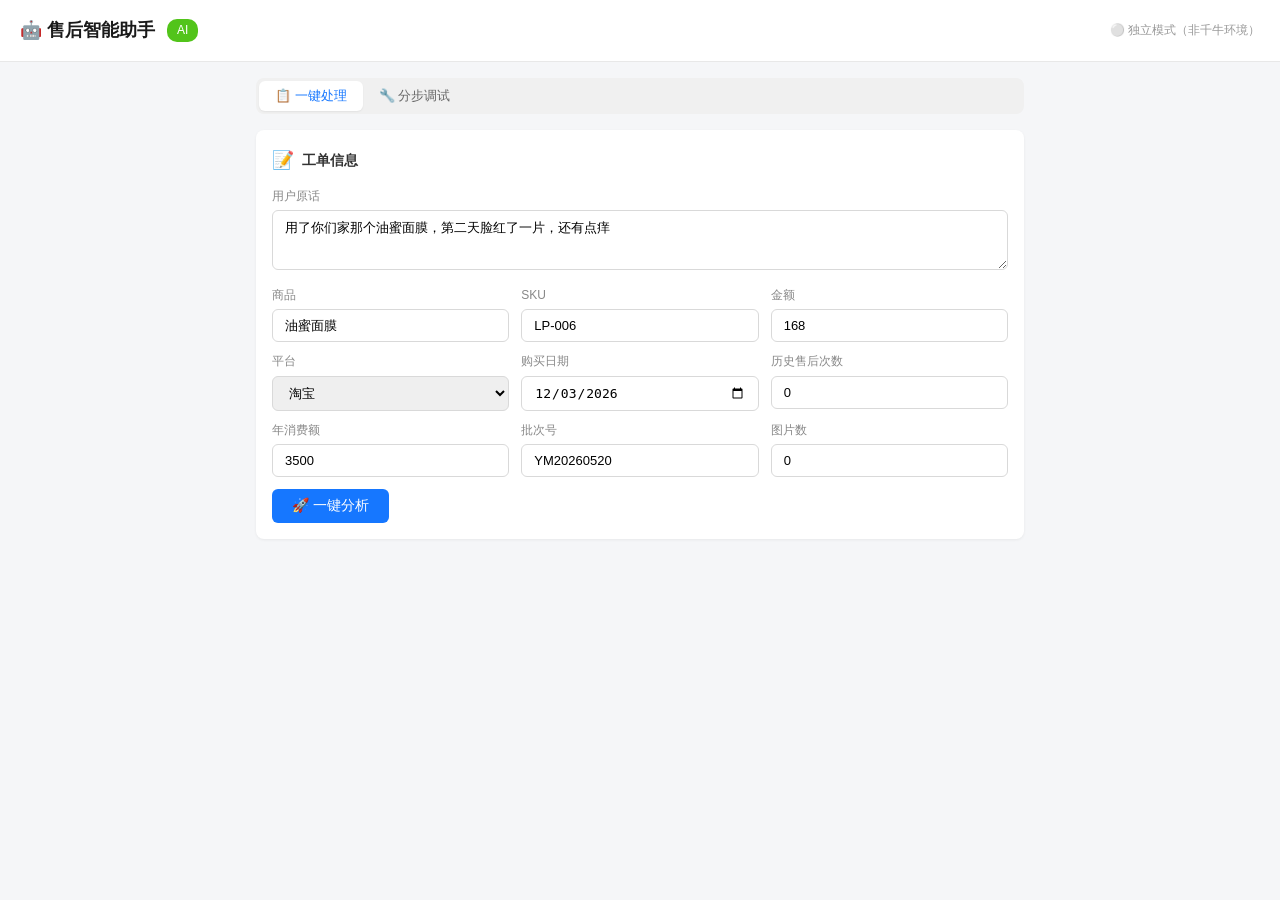
<file: qianniu-plugin/index.html>
<!DOCTYPE html>
<html lang="zh-CN">
<head>
<meta charset="UTF-8">
<meta name="viewport" content="width=device-width, initial-scale=1.0">
<title>售后智能助手</title>
<style>
*{margin:0;padding:0;box-sizing:border-box}
body{font:14px/1.6 -apple-system,BlinkMacSystemFont,sans-serif;background:#f5f6f8;color:#333}
.header{background:#fff;padding:16px 20px;border-bottom:1px solid #e8e8e8;display:flex;align-items:center;gap:12px}
.header h1{font-size:18px;font-weight:600;color:#1a1a1a}
.header .badge{background:#52c41a;color:#fff;padding:2px 10px;border-radius:10px;font-size:12px}
.container{max-width:800px;margin:0 auto;padding:16px}
.card{background:#fff;border-radius:8px;padding:16px;margin-bottom:12px;box-shadow:0 1px 3px rgba(0,0,0,0.06)}
.card-title{font-size:14px;font-weight:600;margin-bottom:12px;display:flex;align-items:center;gap:8px}
.card-title .icon{font-size:18px}
.form-row{display:flex;gap:12px;margin-bottom:10px}
.form-row:last-child{margin-bottom:0}
.form-group{flex:1}
.form-group label{display:block;font-size:12px;color:#888;margin-bottom:4px}
.form-group input,.form-group textarea,.form-group select{width:100%;padding:8px 12px;border:1px solid #d9d9d9;border-radius:6px;font-size:13px;outline:none;transition:border-color .2s}
.form-group input:focus,.form-group textarea:focus{border-color:#1677ff;box-shadow:0 0 0 2px rgba(22,119,255,0.1)}
.form-group textarea{resize:vertical;min-height:60px}
.btn{display:inline-flex;align-items:center;gap:6px;padding:8px 20px;border:none;border-radius:6px;font-size:14px;cursor:pointer;font-weight:500;transition:all .2s}
.btn-primary{background:#1677ff;color:#fff}
.btn-primary:hover{background:#4096ff}
.btn-primary:disabled{background:#b0b8c4;cursor:not-allowed}
.btn-sm{padding:4px 12px;font-size:12px}
.btn-outline{background:#fff;color:#1677ff;border:1px solid #1677ff}
.btn-outline:hover{background:#f0f5ff}
.result-step{margin-bottom:16px;padding-bottom:16px;border-bottom:1px solid #f0f0f0}
.result-step:last-child{border-bottom:none;margin-bottom:0;padding-bottom:0}
.step-label{font-size:12px;color:#888;margin-bottom:6px;display:flex;align-items:center;gap:8px}
.step-label .tag{padding:2px 8px;border-radius:4px;font-size:11px;font-weight:500}
.tag-p0{background:#fff1f0;color:#cf1322}
.tag-p1{background:#fff7e6;color:#d46b08}
.tag-p2{background:#f6ffed;color:#389e0d}
.tag-block{background:#fff1f0;color:#cf1322}
.step-content{font-size:13px;line-height:1.8}
.reply-box{background:#f0f5ff;border:1px solid #adc6ff;border-radius:8px;padding:16px;font-size:14px;line-height:1.8}
.reply-box .reply-text{margin-bottom:12px}
.reply-box .copy-btn{display:inline-flex}
.tabs{display:flex;gap:0;margin-bottom:16px;background:#f0f0f0;border-radius:8px;padding:3px}
.tab{padding:6px 16px;border:none;background:none;cursor:pointer;font-size:13px;border-radius:6px;color:#666}
.tab.active{background:#fff;color:#1677ff;font-weight:500;box-shadow:0 1px 2px rgba(0,0,0,0.06)}
.hidden{display:none}
.loading{display:inline-block;width:14px;height:14px;border:2px solid #1677ff;border-top-color:transparent;border-radius:50%;animation:spin .6s linear infinite;margin-right:6px}
@keyframes spin{to{transform:rotate(360deg)}}
.error{color:#cf1322;background:#fff2f0;padding:10px 14px;border-radius:6px;font-size:13px}
.success{color:#389e0d;background:#f6ffed;padding:10px 14px;border-radius:6px;font-size:13px}
.api-url{font-size:11px;color:#999;margin-top:4px}
</style>
</head>
<body>

<div class="header">
  <h1>🤖 售后智能助手</h1>
  <span class="badge">AI</span>
  <span id="qn-status" style="font-size:12px;color:#999;margin-left:auto">⚪ 检测中...</span>
</div>

<div class="container">

  <!-- Tabs -->
  <div class="tabs">
    <button class="tab active" onclick="switchTab('workflow')">📋 一键处理</button>
    <button class="tab" onclick="switchTab('manual')">🔧 分步调试</button>
  </div>

  <!-- ====== 一键处理面板 ====== -->
  <div id="tab-workflow">

    <!-- 输入区 -->
    <div class="card">
      <div class="card-title"><span class="icon">📝</span> 工单信息</div>
      <div class="form-row">
        <div class="form-group" style="flex:2">
          <label>用户原话</label>
          <textarea id="wf-reason" placeholder="粘贴用户售后消息...">用了你们家那个油蜜面膜，第二天脸红了一片，还有点痒</textarea>
        </div>
      </div>
      <div class="form-row">
        <div class="form-group"><label>商品</label><input id="wf-product" value="油蜜面膜"></div>
        <div class="form-group"><label>SKU</label><input id="wf-sku" value="LP-006"></div>
        <div class="form-group"><label>金额</label><input id="wf-amount" value="168" type="number"></div>
      </div>
      <div class="form-row">
        <div class="form-group"><label>平台</label>
          <select id="wf-platform"><option>淘宝</option><option>抖音</option><option>小红书</option><option>京东</option></select>
        </div>
        <div class="form-group"><label>购买日期</label><input id="wf-date" value="2026-05-30" type="date"></div>
        <div class="form-group"><label>历史售后次数</label><input id="wf-history" value="0" type="number"></div>
      </div>
      <div class="form-row">
        <div class="form-group"><label>年消费额</label><input id="wf-yearly" value="3500" type="number"></div>
        <div class="form-group"><label>批次号</label><input id="wf-batch" value="YM20260520"></div>
        <div class="form-group"><label>图片数</label><input id="wf-images" value="0" type="number" min="0"></div>
      </div>
      <div style="margin-top:12px">
        <button class="btn btn-primary" onclick="runWorkflow()" id="wf-btn">
          🚀 一键分析
        </button>
        <span id="wf-status" style="margin-left:12px;font-size:13px;color:#888"></span>
      </div>
    </div>

    <!-- 结果区 -->
    <div id="wf-results" class="hidden">
      <div class="card">
        <div class="card-title"><span class="icon">📊</span> 处理结果</div>
        <div id="wf-content"></div>
      </div>
    </div>
  </div>

  <!-- ====== 分步调试面板 ====== -->
  <div id="tab-manual" class="hidden">
    <div class="card">
      <div class="card-title"><span class="icon">🔧</span> 手动调用接口</div>
      <div class="form-row">
        <div class="form-group"><label>接口</label>
          <select id="ma-endpoint" onchange="updateManualUrl()">
            <option value="triage">POST /api/v1/triage 分流</option>
            <option value="allergy/assess">POST /api/v1/allergy/assess 过敏评估</option>
            <option value="refund/decide">POST /api/v1/refund/decide 赔付决策</option>
            <option value="reply/generate">POST /api/v1/reply/generate 生成回复</option>
          </select>
        </div>
      </div>
      <div class="form-row">
        <div class="form-group"><label>请求体 JSON</label>
          <textarea id="ma-body" style="min-height:180px;font-family:monospace;font-size:12px"></textarea>
        </div>
      </div>
      <div class="api-url" id="ma-url"></div>
      <div style="margin-top:10px">
        <button class="btn btn-primary" onclick="runManual()">发送请求</button>
      </div>
      <div id="ma-result" style="margin-top:12px"></div>
    </div>
  </div>

</div>

<script>
const API_BASE = 'http://localhost:8000/api/v1';

// ====== Tab切换 ======
function switchTab(tab) {
  document.querySelectorAll('.tab').forEach(t => t.classList.remove('active'));
  document.querySelector(`.tab[onclick*="${tab}"]`).classList.add('active');
  document.getElementById('tab-workflow').classList.toggle('hidden', tab !== 'workflow');
  document.getElementById('tab-manual').classList.toggle('hidden', tab !== 'manual');
  if (tab === 'manual') updateManualUrl();
}

// ====== 一键处理 ======
async function runWorkflow() {
  const btn = document.getElementById('wf-btn');
  const status = document.getElementById('wf-status');
  btn.disabled = true;
  status.innerHTML = '<span class="loading"></span>分析中...';
  document.getElementById('wf-results').classList.remove('hidden');
  document.getElementById('wf-content').innerHTML = '';

  const images = Array.from({length: parseInt(document.getElementById('wf-images').value) || 0},
    (_,i) => `image_${i+1}.jpg`);

  const ticket = {
    ticket_id: 'QN' + Date.now(),
    buyer_id: 'buyer_auto',
    order_id: 'order_auto',
    product_sku: document.getElementById('wf-sku').value,
    product_name: document.getElementById('wf-product').value,
    reason: document.getElementById('wf-reason').value,
    images: images,
    demand: '退货退款',
    order_amount: parseFloat(document.getElementById('wf-amount').value),
    purchase_date: document.getElementById('wf-date').value,
    platform: document.getElementById('wf-platform').value,
    historical_return_count: parseInt(document.getElementById('wf-history').value) || 0,
    yearly_spend: parseFloat(document.getElementById('wf-yearly').value) || 0
  };

  let html = '';
  let lastCategory = '', lastSeverity = '', lastSubCategory = '';

  try {
    // Step 1: 分流
    let r = await fetch(`${API_BASE}/triage`, {
      method:'POST', headers:{'Content-Type':'application/json'}, body:JSON.stringify(ticket)
    });
    let d = await r.json();
    lastCategory = d.category; lastSubCategory = d.sub_category;
    let blockTag = d.requires_images ? '<span class="tag tag-block">🔒 需要上传凭证</span>' : '';
    let priTag = d.priority === 'P0' ? 'tag-p0' : d.priority === 'P1' ? 'tag-p1' : 'tag-p2';
    html += `<div class="result-step">
      <div class="step-label">🔍 分流 <span class="tag ${priTag}">${d.priority}</span> ${blockTag}</div>
      <div class="step-content">
        <b>${d.category}</b> / ${d.sub_category} · 置信度 ${(d.confidence*100).toFixed(0)}% · SLA ${d.suggested_sla_minutes}分钟<br>
        ${d.reasoning}
      </div></div>`;
    status.innerHTML = '已完成：分流 ✓';

    // 如果无图需索要凭证
    if (d.requires_images) {
      let rr = await fetch(`${API_BASE}/reply/generate`, {
        method:'POST', headers:{'Content-Type':'application/json'},
        body:JSON.stringify({
          ticket_id:ticket.ticket_id, category:d.category, sub_category:d.sub_category,
          severity:'轻度', product_sku:ticket.product_sku, product_name:ticket.product_name,
          buyer_message:ticket.reason, requires_images:true
        })
      });
      let rd = await rr.json();
      html += `<div class="result-step">
        <div class="step-label">💬 索要凭证回复</div>
        <div class="reply-box">
          <div class="reply-text">${rd.reply_text}</div>
          <button class="btn btn-sm btn-outline copy-btn" onclick="QN_BRIDGE.sendReply(\`${rd.reply_text.replace(/`/g,'\\`')}\`)">📤 发送到聊天</button>
        </div></div>`;
      status.innerHTML = '⚠️ 需要用户上传凭证后继续';
    } else {
      // Step 2: 过敏评估（仅不良反应）
      if (d.category.includes('不良反应')) {
        r = await fetch(`${API_BASE}/allergy/assess`, {
          method:'POST', headers:{'Content-Type':'application/json'},
          body:JSON.stringify({
            ticket_id:ticket.ticket_id, product_sku:ticket.product_sku,
            reason:ticket.reason, images:ticket.images,
            batch_number:document.getElementById('wf-batch').value
          })
        });
        let a = await r.json();
        lastSeverity = a.severity;
        html += `<div class="result-step">
          <div class="step-label">🩺 过敏评估 · ${a.severity}</div>
          <div class="step-content">
            症状：${a.symptoms_detected.join('、')} | 法务：${a.requires_legal_review?'需要':'不需要'} | 升级：${a.requires_escalation?'是':'否'}<br>
            ${a.batch_alert?.should_alert ? '⚠️ 批次过敏率 '+ (a.batch_alert.allergy_rate_7d*100).toFixed(1) +'%，触发预警' : '✅ 批次正常'}
          </div></div>`;
        status.innerHTML = '已完成：分流 ✓ 过敏 ✓';
      }

      // Step 3: 赔付
      r = await fetch(`${API_BASE}/refund/decide`, {
        method:'POST', headers:{'Content-Type':'application/json'},
        body:JSON.stringify({
          ticket_id:ticket.ticket_id, category:d.category, severity:lastSeverity,
          product_sku:ticket.product_sku, order_amount:ticket.order_amount,
          purchase_date:ticket.purchase_date, buyer_id:ticket.buyer_id,
          historical_return_count:ticket.historical_return_count, yearly_spend:ticket.yearly_spend
        })
      });
      let ref = await r.json();
      html += `<div class="result-step">
        <div class="step-label">💰 赔付决策 · ${ref.requires_approval?'需审批':'自动执行'}</div>
        <div class="step-content">
          ${ref.refund_type} ¥${ref.refund_amount} + ${ref.compensation_type} ¥${ref.compensation_amount}<br>
          券范围：${ref.compensation_scope || '无'} · 有效期：${ref.compensation_valid_days || 0}天<br>
          <span style="color:#888;font-size:12px">${ref.reasoning}</span>
        </div></div>`;
      status.innerHTML = '已完成：分流 ✓ 赔付 ✓';

      // Step 4: 回复
      r = await fetch(`${API_BASE}/reply/generate`, {
        method:'POST', headers:{'Content-Type':'application/json'},
        body:JSON.stringify({
          ticket_id:ticket.ticket_id, category:d.category, sub_category:d.sub_category,
          severity:lastSeverity, product_sku:ticket.product_sku, product_name:ticket.product_name,
          buyer_message:ticket.reason,
          refund_decision:{
            refund_type:ref.refund_type, refund_amount:ref.refund_amount,
            compensation_type:ref.compensation_type, compensation_amount:ref.compensation_amount
          }
        })
      });
      let rep = await r.json();
      html += `<div class="result-step">
        <div class="step-label">💬 智能回复 · 情绪：${rep.sentiment_detected} · 合规：${rep.passed_hard_rules?'✅':'⚠️'}</div>
        <div class="reply-box">
          <div class="reply-text">${rep.reply_text}</div>
          <button class="btn btn-sm btn-outline copy-btn" onclick="QN_BRIDGE.sendReply(\`${rep.reply_text.replace(/`/g,'\\`')}\`)">📤 发送到聊天</button>
        </div></div>`;
      status.innerHTML = '✅ 全部分析完成';
    }
  } catch(e) {
    html += `<div class="error">❌ 请求失败：${e.message}<br>请确认服务已启动：python3 -m uvicorn src.main:app --port 8000</div>`;
    status.innerHTML = '❌ 出错';
  }

  document.getElementById('wf-content').innerHTML = html;
  btn.disabled = false;
}

function copyText(btn, text) {
  const ta = document.createElement('textarea');
  ta.value = text; document.body.appendChild(ta); ta.select();
  document.execCommand('copy'); document.body.removeChild(ta);
  btn.textContent = '✅ 已复制';
  setTimeout(() => btn.textContent = '📋 复制', 1500);
}

// ====== 手动调试 ======
function updateManualUrl() {
  const ep = document.getElementById('ma-endpoint').value;
  document.getElementById('ma-url').textContent = `${API_BASE}/${ep}`;
  // 预填示例
  const examples = {
    'triage': '{"ticket_id":"T01","buyer_id":"U1","order_id":"O1","product_sku":"LP-006","product_name":"油蜜面膜","reason":"用了脸红","images":[],"demand":"退货退款","order_amount":168,"purchase_date":"2026-05-30","platform":"抖音","historical_return_count":0,"yearly_spend":3500}',
    'allergy/assess': '{"ticket_id":"T01","product_sku":"LP-006","reason":"用了脸红","images":[],"batch_number":"YM01"}',
    'refund/decide': '{"ticket_id":"T01","category":"不良反应","severity":"轻度","product_sku":"LP-006","order_amount":168,"purchase_date":"2026-05-30","buyer_id":"U1","historical_return_count":0,"yearly_spend":3500}',
    'reply/generate': '{"ticket_id":"T01","category":"不良反应","sub_category":"泛红刺痛","severity":"轻度","product_sku":"LP-006","product_name":"油蜜面膜","buyer_message":"用了脸红","refund_decision":{"refund_type":"全额退款","refund_amount":168,"compensation_type":"优惠券","compensation_amount":30}}'
  };
  if (!document.getElementById('ma-body').value.trim()) {
    document.getElementById('ma-body').value = examples[ep] || '';
  }
}

async function runManual() {
  const ep = document.getElementById('ma-endpoint').value;
  const body = document.getElementById('ma-body').value;
  const resultDiv = document.getElementById('ma-result');
  resultDiv.innerHTML = '<span class="loading"></span>请求中...';
  try {
    const r = await fetch(`${API_BASE}/${ep}`, {
      method:'POST', headers:{'Content-Type':'application/json'}, body
    });
    const d = await r.json();
    resultDiv.innerHTML = `<div class="success">✅ HTTP ${r.status}</div>
      <pre style="background:#f8f9fa;padding:12px;border-radius:6px;overflow-x:auto;font-size:12px;margin-top:8px">${JSON.stringify(d, null, 2)}</pre>`;
  } catch(e) {
    resultDiv.innerHTML = `<div class="error">❌ ${e.message}</div>`;
  }
}

// 初始化
document.getElementById('wf-date').value = new Date(Date.now() - 2*86400000).toISOString().split('T')[0];

// ====== 千牛 Bridge 集成 ======
const QN_BRIDGE = {
  available: false,
  env: 'browser', // 'browser' | 'qianniu'

  init() {
    // 检测是否在千牛环境
    if (typeof window.QN !== 'undefined') {
      this.available = true;
      this.env = 'qianniu';
      this._updateStatus('🟢 千牛已连接', '#52c41a');
      this._autoFillFromContext();
    } else {
      this._updateStatus('⚪ 独立模式（非千牛环境）', '#999');
    }
  },

  _updateStatus(text, color) {
    const el = document.getElementById('qn-status');
    if (el) { el.textContent = text; el.style.color = color; }
  },

  async _autoFillFromContext() {
    try {
      // 1. 获取当前聊天消息
      if (window.QN.chat && window.QN.chat.getCurrentMessage) {
        window.QN.chat.getCurrentMessage((msg) => {
          if (msg && msg.content) {
            document.getElementById('wf-reason').value = msg.content;
          }
        });
      }

      // 2. 获取当前退款单详情
      if (window.QN.refund && window.QN.refund.getCurrentDetail) {
        window.QN.refund.getCurrentDetail((refund) => {
          if (refund) {
            document.getElementById('wf-product').value = refund.itemTitle || '';
            document.getElementById('wf-sku').value = refund.outerSkuId || '';
            document.getElementById('wf-amount').value = refund.amount || '';
            document.getElementById('wf-platform').value = '淘宝';
            if (refund.created) {
              document.getElementById('wf-date').value = refund.created.split(' ')[0];
            }
            // 买家信息
            if (refund.buyerNick) {
              document.getElementById('wf-reason').dataset.buyerNick = refund.buyerNick;
            }
          }
        });
      }

      // 3. 获取买家历史退款次数
      if (window.QN.trade && window.QN.trade.getBuyerRefundCount) {
        window.QN.trade.getBuyerRefundCount((result) => {
          if (result && result.count !== undefined) {
            document.getElementById('wf-history').value = result.count;
          }
        });
      }
    } catch (e) {
      console.log('千牛自动填充失败，可手动输入:', e.message);
    }
  },

  // 一键发送回复到千牛聊天窗口
  sendReply(text) {
    if (!this.available) {
      this._copyFallback(text);
      return;
    }
    try {
      window.QN.chat.sendMessage({ content: text }, (res) => {
        if (res && res.success) {
          this._showToast('✅ 已发送到聊天窗口');
        } else {
          this._copyFallback(text);
        }
      });
    } catch (e) {
      this._copyFallback(text);
    }
  },

  _copyFallback(text) {
    const ta = document.createElement('textarea');
    ta.value = text; document.body.appendChild(ta); ta.select();
    document.execCommand('copy'); document.body.removeChild(ta);
    this._showToast('📋 已复制（非千牛环境下无法自动发送）');
  },

  _showToast(msg) {
    let toast = document.getElementById('toast');
    if (!toast) {
      toast = document.createElement('div');
      toast.id = 'toast';
      toast.style.cssText = 'position:fixed;bottom:20px;left:50%;transform:translateX(-50%);background:#333;color:#fff;padding:8px 20px;border-radius:20px;font-size:13px;z-index:9999;transition:opacity 0.3s;';
      document.body.appendChild(toast);
    }
    toast.textContent = msg;
    toast.style.opacity = '1';
    clearTimeout(toast._timer);
    toast._timer = setTimeout(() => { toast.style.opacity = '0'; }, 2000);
  }
};

// 页面加载时初始化千牛连接
document.addEventListener('DOMContentLoaded', () => QN_BRIDGE.init());

// 暴露到全局
window.QN_BRIDGE = QN_BRIDGE;
</script>
</body>
</html>
</file>
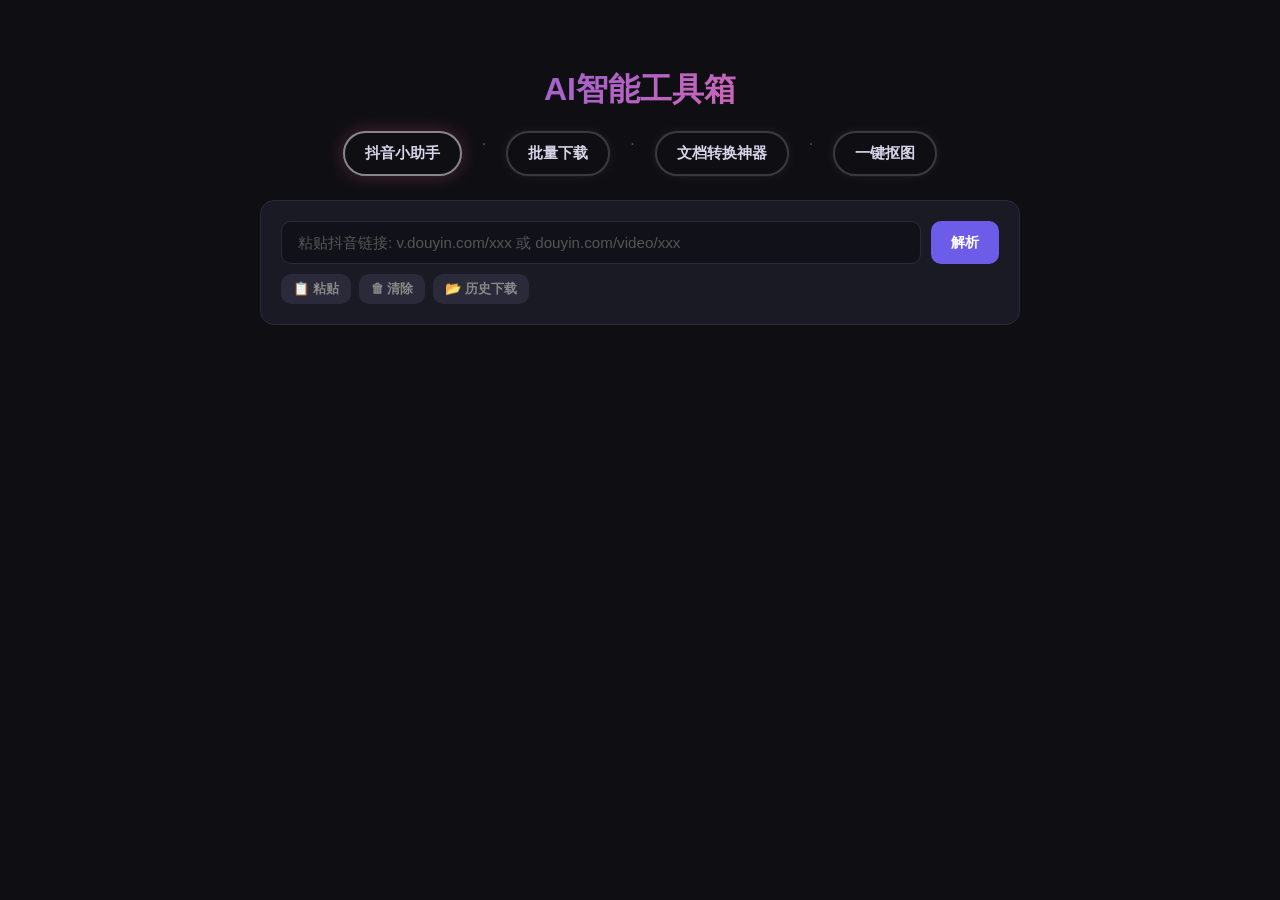
<file: templates/index.html>
<!DOCTYPE html>
<html lang="zh-CN">
<head>
    <meta charset="UTF-8">
    <meta name="viewport" content="width=device-width, initial-scale=1.0">
    <title>抖音视频下载分析</title>
    <link rel="stylesheet" href="/static/style.css">
</head>
<body>
    <div class="container">
        <!-- 头部 -->
        <header class="header">
            <h1>AI智能工具箱</h1>
            <div class="subtitle-nav">
    <a href="/" class="douyin-link" style="border-color:rgba(255,255,255,0.5); box-shadow:0 0 18px rgba(255,107,157,0.25);">抖音小助手</a>
    <span style="color:#555;">·</span>
    <a href="/batch" class="bg-link">批量下载</a>
    <span style="color:#555;">·</span>
    <a href="/convert" class="convert-link">文档转换神器</a>
    <span style="color:#555;">·</span>
    <a href="/bgremove" class="bg-link">一键抠图</a>
</div>
        </header>

        <!-- 输入区 -->
        <section class="input-section">
            <div class="input-group">
                <input type="text" id="urlInput" placeholder="粘贴抖音链接: v.douyin.com/xxx 或 douyin.com/video/xxx" autocomplete="off">
                <button id="btnParse" class="btn btn-primary">解析</button>
            </div>
            <div class="quick-actions">
                <button id="btnPaste" class="btn btn-sm">📋 粘贴</button>
                <button id="btnClear" class="btn btn-sm">🗑 清除</button>
                <button id="btnHistory" class="btn btn-sm">📂 历史下载</button>
            </div>
            <div id="parseError" class="error-msg hidden"></div>
        </section>

        <!-- 视频信息卡片（解析后显示） -->
        <section id="videoCard" class="card hidden">
            <div class="card-header">
                <div class="video-cover" id="videoCover"></div>
                <div class="video-meta">
                    <h3 id="videoDesc">-</h3>
                    <div class="meta-row">
                        <span class="meta-item">👤 <strong id="videoAuthor">-</strong></span>
                        <span class="meta-item">⏱ <strong id="videoDuration">-</strong>秒</span>
                    </div>
                    <div class="meta-row">
                        <span class="meta-item">❤️ <strong id="videoDigg">-</strong></span>
                        <span class="meta-item">💬 <strong id="videoComment">-</strong></span>
                        <span class="meta-item">🔄 <strong id="videoShare">-</strong></span>
                    </div>
                    <div id="videoHashtags" class="hashtags"></div>
                </div>
            </div>

            <!-- Feature Tabs -->
            <div class="feature-tabs">
                <button class="ftab-btn active" data-tab="tab-download">📥 视频下载</button>
                <button class="ftab-btn" data-tab="tab-comments">💬 评论分析</button>
                <button class="ftab-btn" data-tab="tab-strategy">🧠 内容策略</button>
            </div>

            <!-- Tab 1: 视频下载 -->
            <div id="tab-download" class="ftab-panel">
                <div id="qualitySection" class="quality-section">
                    <h4>🎬 清晰度选择</h4>
                    <div id="qualityOptions" class="quality-options"></div>
                </div>
                <div class="action-buttons">
                    <button id="btnDownload" class="btn btn-success">📥 下载视频</button>
                </div>
                <!-- 进度区（下载时显示） -->
                <div id="downloadProgress" class="hidden" style="margin-top:12px;">
                    <div class="progress-bar"><div id="progressFill" class="progress-fill"></div></div>
                    <div class="progress-info" style="margin-top:6px;">
                        <span id="progressPercent">0%</span>
                        <span id="progressMsg">准备中...</span>
                    </div>
                    <div id="progressSteps" class="progress-steps" style="margin-top:6px;"></div>
                </div>
            </div>

            <!-- Tab 2: 评论分析 -->
            <div id="tab-comments" class="ftab-panel hidden">
                <button id="btnFetchComments" class="btn btn-primary">🔍 抓取评论并分析</button>
                <div id="commentLoading" class="hidden" style="padding:16px;display:flex;align-items:center;gap:10px;color:var(--text-dim);">
                    <div class="spinner"></div> 正在抓取评论数据，请稍候...
                </div>
                <div id="commentResult"></div>
            </div>

            <!-- Tab 3: 内容策略分析 -->
            <div id="tab-strategy" class="ftab-panel hidden">
                <button id="btnRunStrategy" class="btn btn-primary">🧠 开始 AI 策略分析</button>
                <div id="strategyLoading" class="hidden" style="padding:16px;display:flex;align-items:center;gap:10px;color:var(--text-dim);">
                    <div class="spinner"></div> AI 正在深度分析中，请稍候...
                </div>
                <div id="strategyContent" class="ai-content markdown-body"></div>
            </div>

        </section>

        <!-- 视频播放区 -->
        <section id="videoSection" class="card hidden">
            <h3>📺 视频预览</h3>
            <video id="videoPlayer" controls style="width:100%; max-height:500px; border-radius:12px; background:#000;"></video>
            <div id="videoInfo" class="video-download-info"></div>
        </section>

        <!-- 历史记录弹窗 -->
        <div id="historyModal" class="modal hidden">
            <div class="modal-content">
                <div class="modal-header">
                    <div class="modal-tabs">
                        <button class="tab-btn active" onclick="switchHistoryTab('downloads')">📥 下载记录</button>
                        <button class="tab-btn" onclick="switchHistoryTab('analyses')">🧠 分析报告</button>
                    </div>
                    <button class="btn-close" onclick="closeHistory()">✕</button>
                </div>
                <div id="historyList" class="history-list"></div>
                <div id="analysisDetail" class="analysis-detail hidden">
                    <button class="btn btn-sm" onclick="switchHistoryTab('analyses')" style="margin-bottom:12px;">← 返回列表</button>
                    <div id="analysisDetailContent"></div>
                </div>
            </div>
        </div>

        <!-- Toast -->
        <div id="toast" class="toast hidden"></div>
    </div>

    <script src="/static/app.js?v=2"></script>
</body>
</html>
</file>
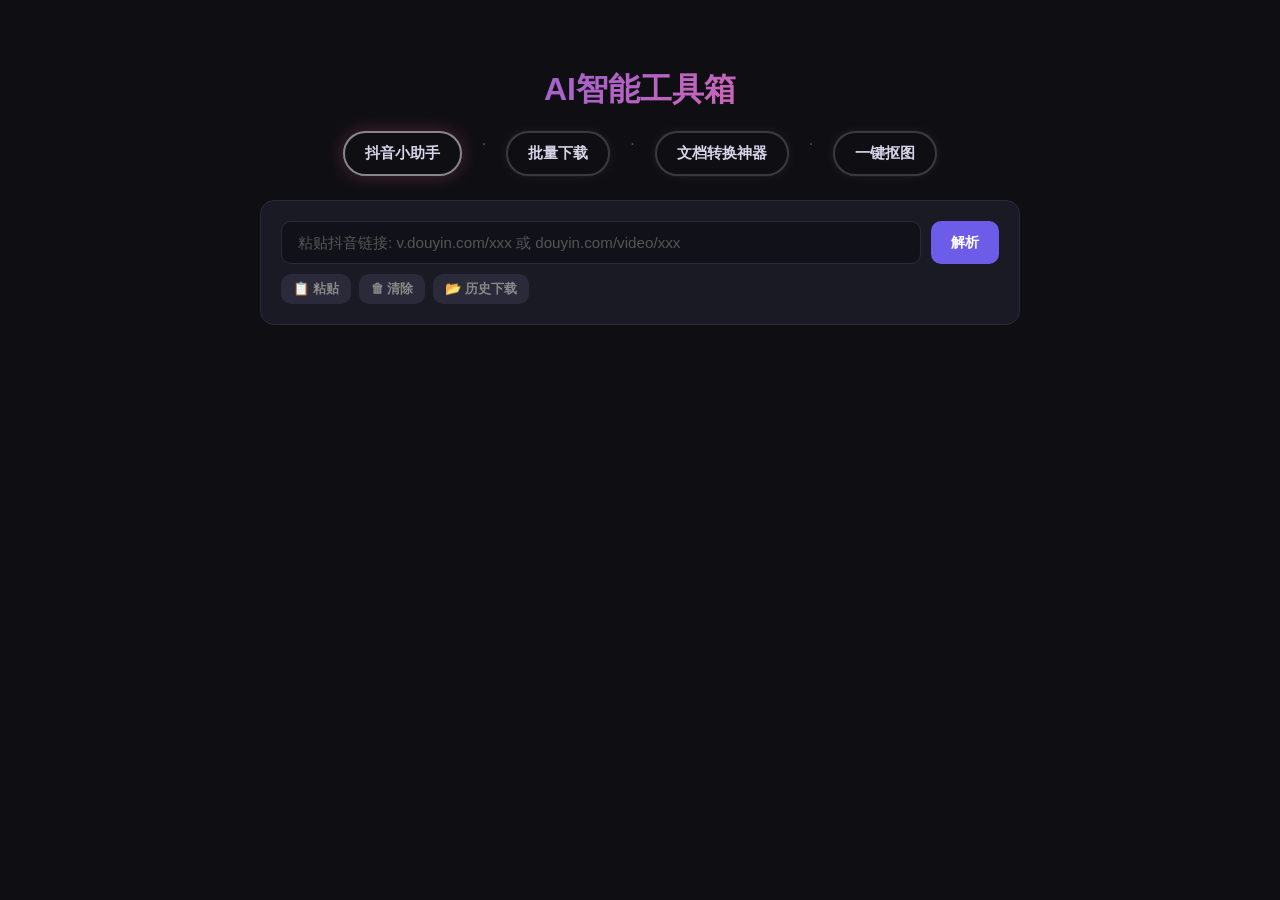
<file: douyin-tools/templates/index.html>
<!DOCTYPE html>
<html lang="zh-CN">
<head>
    <meta charset="UTF-8">
    <meta name="viewport" content="width=device-width, initial-scale=1.0">
    <title>抖音视频下载分析</title>
    <link rel="stylesheet" href="/static/style.css?v=1">
</head>
<body>
    <div class="container">
        <!-- 头部 -->
        <header class="header">
            <h1>AI智能工具箱</h1>
            <div class="subtitle-nav">
    <a href="/" class="douyin-link" style="border-color:rgba(255,255,255,0.5); box-shadow:0 0 18px rgba(255,107,157,0.25);">抖音小助手</a>
    <span style="color:#555;">·</span>
    <a href="/batch" class="bg-link">批量下载</a>
    <span style="color:#555;">·</span>
    <a href="/convert" class="convert-link">文档转换神器</a>
    <span style="color:#555;">·</span>
    <a href="/bgremove" class="bg-link">一键抠图</a>
</div>
        </header>

        <!-- 输入区 -->
        <section class="input-section">
            <div class="input-group">
                <input type="text" id="urlInput" placeholder="粘贴抖音链接: v.douyin.com/xxx 或 douyin.com/video/xxx" autocomplete="off">
                <button id="btnParse" class="btn btn-primary">解析</button>
            </div>
            <div class="quick-actions">
                <button id="btnPaste" class="btn btn-sm">📋 粘贴</button>
                <button id="btnClear" class="btn btn-sm">🗑 清除</button>
                <button id="btnHistory" class="btn btn-sm">📂 历史下载</button>
            </div>
            <div id="parseError" class="error-msg hidden"></div>
        </section>

        <!-- 视频信息卡片（解析后显示） -->
        <section id="videoCard" class="card hidden">
            <div class="card-header">
                <div class="video-cover" id="videoCover">
                    <video id="coverPlayer" class="cover-player" controls style="display:none;"></video>
                    <div class="cover-poster" id="coverPoster"></div>
                    <div class="play-overlay" id="playOverlay" style="display:none;">
                        <svg class="play-icon" viewBox="0 0 24 24" fill="white"><polygon points="5,3 19,12 5,21"/></svg>
                    </div>
                </div>
                <div class="video-meta">
                    <h3 id="videoDesc">-</h3>
                    <div class="meta-row">
                        <span class="meta-item">👤 <strong id="videoAuthor">-</strong></span>
                        <span class="meta-item">⏱ <strong id="videoDuration">-</strong>秒</span>
                    </div>
                    <div class="meta-row">
                        <span class="meta-item">❤️ <strong id="videoDigg">-</strong></span>
                        <span class="meta-item">💬 <strong id="videoComment">-</strong></span>
                        <span class="meta-item">🔄 <strong id="videoShare">-</strong></span>
                    </div>
                    <div id="videoHashtags" class="hashtags"></div>
                </div>
            </div>

            <!-- Feature Tabs -->
            <div class="feature-tabs">
                <button class="ftab-btn active" data-tab="tab-download">📥 视频下载</button>
                <button class="ftab-btn" data-tab="tab-comments">💬 评论分析</button>
                <button class="ftab-btn" data-tab="tab-strategy">🧠 内容策略</button>
            </div>

            <!-- Tab 1: 视频下载 -->
            <div id="tab-download" class="ftab-panel">
                <div id="qualitySection" class="quality-section">
                    <h4>🎬 清晰度选择</h4>
                    <div id="qualityOptions" class="quality-options"></div>
                </div>
                <div class="action-buttons">
                    <button id="btnDownload" class="btn btn-success">📥 下载视频</button>
                </div>
                <!-- AI 分析结果区 -->
                <div id="aiSection" class="ai-section hidden">
                    <div id="aiLoading" style="display:flex;align-items:center;gap:10px;padding:16px;color:var(--text-dim);">
                        <div class="spinner"></div> AI 正在分析中...
                    </div>
                    <div id="aiContent" class="ai-content markdown-body"></div>
                    <div id="aiExportBtns" class="hidden" style="display:flex;gap:8px;margin-top:12px;padding-top:12px;border-top:1px solid var(--card-border);">
                        <button class="btn btn-sm" onclick="exportAnalysisPDF()">🖨 导出 PDF</button>
                        <button class="btn btn-sm" onclick="exportAnalysisImage()">🖼 导出图片</button>
                    </div>
                </div>
                <!-- 进度区（下载时显示） -->
                <div id="downloadProgress" class="hidden" style="margin-top:12px;">
                    <div class="progress-bar"><div id="progressFill" class="progress-fill"></div></div>
                    <div class="progress-info" style="margin-top:6px;">
                        <span id="progressPercent">0%</span>
                        <span id="progressMsg">准备中...</span>
                    </div>
                    <div id="progressSteps" class="progress-steps" style="margin-top:6px;"></div>
                </div>
            </div>

            <!-- Tab 2: 评论分析 -->
            <div id="tab-comments" class="ftab-panel hidden">
                <button id="btnFetchComments" class="btn btn-primary">🔍 抓取评论并分析</button>
                <div id="commentLoading" class="hidden" style="padding:16px;display:flex;align-items:center;gap:10px;color:var(--text-dim);">
                    <div class="spinner"></div> 正在抓取评论数据，请稍候...
                </div>
                <div id="commentResult"></div>
            </div>

            <!-- Tab 3: 内容策略分析 -->
            <div id="tab-strategy" class="ftab-panel hidden">
                <button id="btnRunStrategy" class="btn btn-primary">🧠 开始 AI 策略分析</button>
                <div id="strategyLoading" class="hidden" style="padding:16px;display:flex;align-items:center;gap:10px;color:var(--text-dim);">
                    <div class="spinner"></div> AI 正在深度分析中，请稍候...
                </div>
                <div id="strategyContent" class="ai-content markdown-body"></div>
            </div>

        </section>

        <!-- 下载状态信息 -->
        <div id="downloadInfo" class="card hidden" style="text-align:center;">
            <p id="downloadInfoText"></p>
            <a id="downloadLink" class="btn btn-success" download style="margin-top:10px;display:inline-block;">📥 保存到本地</a>
        </div>

        <!-- 历史记录弹窗 -->
        <div id="historyModal" class="modal hidden">
            <div class="modal-content">
                <div class="modal-header">
                    <div class="modal-tabs">
                        <button class="tab-btn active" onclick="switchHistoryTab('downloads')">📥 下载记录</button>
                        <button class="tab-btn" onclick="switchHistoryTab('analyses')">🧠 分析报告</button>
                    </div>
                    <button class="btn-close" onclick="closeHistory()">✕</button>
                </div>
                <div id="historyList" class="history-list"></div>
                <div id="analysisDetail" class="analysis-detail hidden">
                    <button class="btn btn-sm" onclick="switchHistoryTab('analyses')" style="margin-bottom:12px;">← 返回列表</button>
                    <div id="analysisDetailContent"></div>
                </div>
            </div>
        </div>

        <!-- Video Preview Modal -->
        <div id="videoModal" class="video-modal hidden">
            <div class="video-modal-overlay">
                <video id="videoModalPlayer" class="video-modal-player" controls></video>
                <button class="video-modal-close" onclick="closeVideoModal()">✕</button>
            </div>
        </div>

        <!-- Toast -->
        <div id="toast" class="toast hidden"></div>
    </div>

    <script src="/static/app.js?v=5"></script>
</body>
</html>
</file>
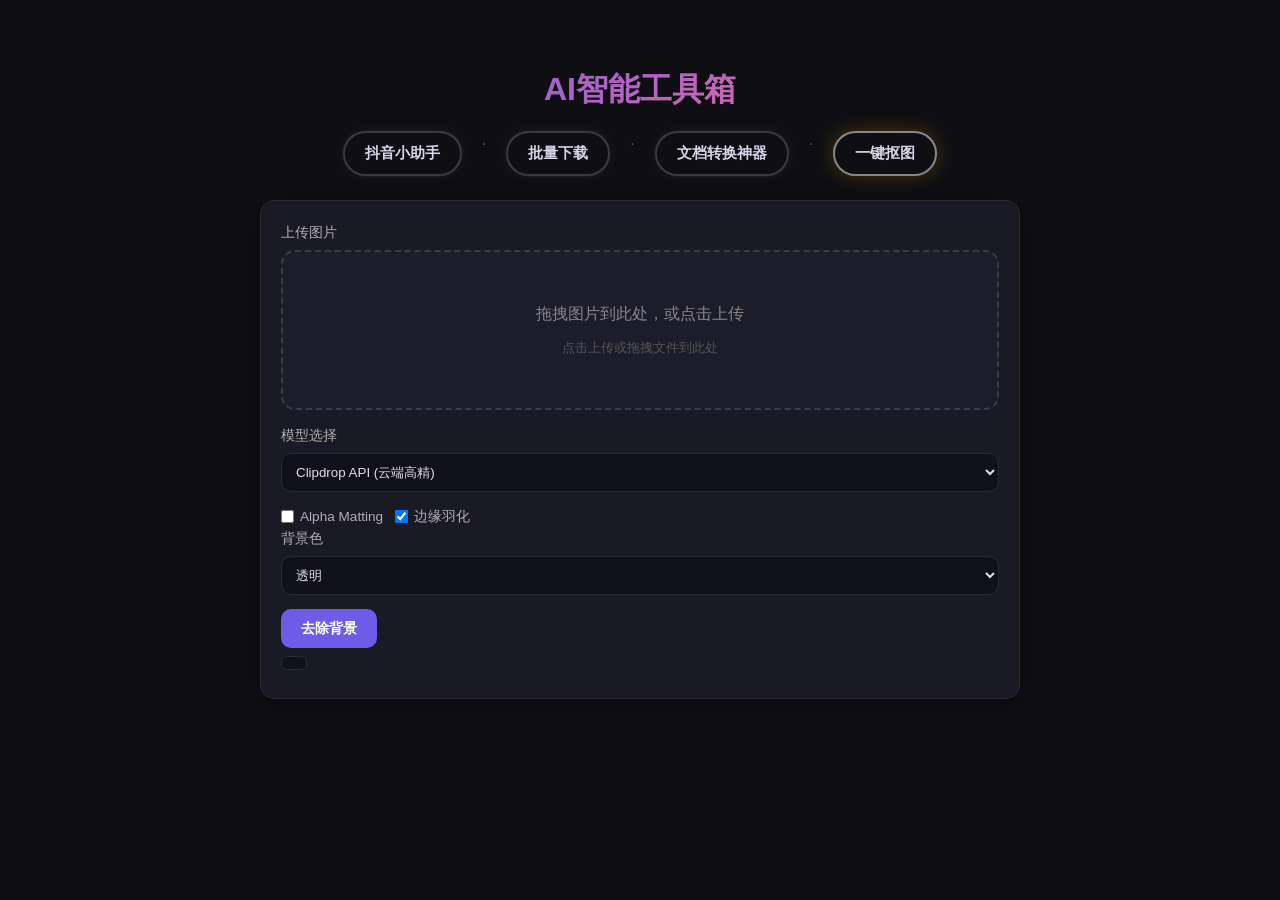
<file: templates/bgremove.html>
<!DOCTYPE html>
<html lang="zh-CN">
<head>
    <meta charset="UTF-8">
    <meta name="viewport" content="width=device-width, initial-scale=1.0">
    <title>智能抠图</title>
    <link rel="stylesheet" href="/static/style.css">
    <style>
        .nav-bar { display:flex; gap:8px; justify-content:center; margin-bottom:20px; }
        .nav-link { padding:8px 18px; border-radius:20px; font-size:0.9rem; color:#888; text-decoration:none; background:#1a1a24; border:1px solid #2a2a3a; transition:all 0.2s; }
        .nav-link:hover { color:#e0e0e0; border-color:#6c5ce7; }
        .nav-link.active { background:#6c5ce7; color:#fff; border-color:#6c5ce7; }
        .form-group { margin-bottom:14px; }
        .form-group label { display:block; margin-bottom:6px; color:#b0b0b0; font-size:0.9rem; }
        .form-group input[type=file], .form-group select { width:100%; padding:10px; background:#111119; border:1px solid #2a2a3a; border-radius:10px; color:#e0e0e0; }
        .form-row { display:flex; gap:12px; align-items:center; }
        .form-row label { color:#b0b0b0; font-size:0.85rem; display:flex; align-items:center; gap:6px; }
        .preview-box { margin-top:16px; text-align:center; }
        .preview-box img { max-width:100%; max-height:400px; border-radius:12px; }
        .credits { font-size:0.82rem; color:#888; margin-top:8px; padding:6px 12px; background:#111119; border-radius:6px; border:1px solid #2a2a3a; display:inline-block; }
    </style>
</head>
<body>
    <div class="container">
        <header class="header">
            <h1>AI智能工具箱</h1>
            <div class="subtitle-nav">
    <a href="/" class="douyin-link">抖音小助手</a>
    <span style="color:#555;">·</span>
    <a href="/batch" class="bg-link">批量下载</a>
    <span style="color:#555;">·</span>
    <a href="/convert" class="convert-link">文档转换神器</a>
    <span style="color:#555;">·</span>
    <a href="/bgremove" class="bg-link" style="border-color:rgba(255,255,255,0.5); box-shadow:0 0 18px rgba(255,165,2,0.25);">一键抠图</a>
</div>
        </header>

        <div class="card">
            <form id="bg-form" enctype="multipart/form-data">
                <div class="form-group"><label>上传图片</label><div class="drop-zone">
    
    <span class="drop-text">拖拽图片到此处，或点击上传</span>
    <span class="drop-hint">点击上传或拖拽文件到此处</span>
    <input type="file" name="file" accept="image/*" required>
</div></div>
                <div class="form-group"><label>模型选择</label><select name="model" id="bg-model">
                    <option value="Clipdrop API (云端高精)">Clipdrop API (云端高精)</option>
                    <option value="remove.bg API (云端高精)">remove.bg API (云端高精)</option>
                    <option value="bria_rmbg (本地推荐)">bria_rmbg (本地推荐)</option>
                    <option value="isnet (通用)">isnet (通用)</option>
                    <option value="u2net (风景)">u2net (风景)</option>
                    <option value="u2net_human (人像)">u2net_human (人像)</option>
                    <option value="u2net_cloth (服饰)">u2net_cloth (服饰)</option>
                    <option value="silueta (快速)">silueta (快速)</option>
                </select></div>
                <div class="form-row">
                    <label><input type="checkbox" name="alpha_matting" value="true"> Alpha Matting</label>
                    <label><input type="checkbox" name="feather" value="true" checked> 边缘羽化</label>
                </div>
                <div class="form-group"><label>背景色</label><select name="bg_color">
                    <option value="transparent">透明</option>
                    <option value="#FFFFFF">白色</option>
                    <option value="#000000">黑色</option>
                    <option value="#FF0000">红色</option>
                    <option value="#00FF00">绿色</option>
                    <option value="#0000FF">蓝色</option>
                </select></div>
                <button type="submit" class="btn btn-primary">去除背景</button>
            </form>
            <div id="credits" class="credits"></div>
            <div id="preview" class="preview-box hidden"></div>
            <div id="error" class="error-msg hidden"></div>
        </div>
    </div>

    <script>
    document.getElementById('bg-form').addEventListener('submit', async (e) => {
        e.preventDefault();
        const preview = document.getElementById('preview');
        const error = document.getElementById('error');
        const credits = document.getElementById('credits');
        preview.classList.add('hidden');
        error.classList.add('hidden');
        preview.innerHTML = '<span style="color:#888;">处理中...</span>';
        preview.classList.remove('hidden');

        const fd = new FormData(e.target);
        try {
            const resp = await fetch('/api/bgremove', { method: 'POST', body: fd });
            const data = await resp.json();
            if (!data.success) throw new Error(data.error);
            preview.innerHTML = `<img src="${data.result_url}" alt="Result"><br><a href="${data.result_url}" download class="btn btn-success" style="margin-top:12px;">下载 PNG</a>`;
            if (data.credits) credits.textContent = data.credits;
        } catch (err) {
            error.textContent = err.message;
            error.classList.remove('hidden');
            preview.classList.add('hidden');
        }
    });
    
// Drop zone drag-and-drop
document.querySelectorAll(".drop-zone").forEach(zone => {
    const input = zone.querySelector("input[type=file]");
    ["dragenter","dragover","dragleave","drop"].forEach(evt => {
        zone.addEventListener(evt, e => { e.preventDefault(); e.stopPropagation(); });
    });
    ["dragenter","dragover"].forEach(evt => {
        zone.addEventListener(evt, () => zone.classList.add("drag-over"));
    });
    ["dragleave","drop"].forEach(evt => {
        zone.addEventListener(evt, () => zone.classList.remove("drag-over"));
    });
    zone.addEventListener("drop", e => {
        input.files = e.dataTransfer.files;
        input.dispatchEvent(new Event("change"));
    });
    input.addEventListener("change", () => {
        if (input.files.length > 0) zone.classList.add("has-file");
        else zone.classList.remove("has-file");
    });
});

</script>
</body>
</html>
</file>
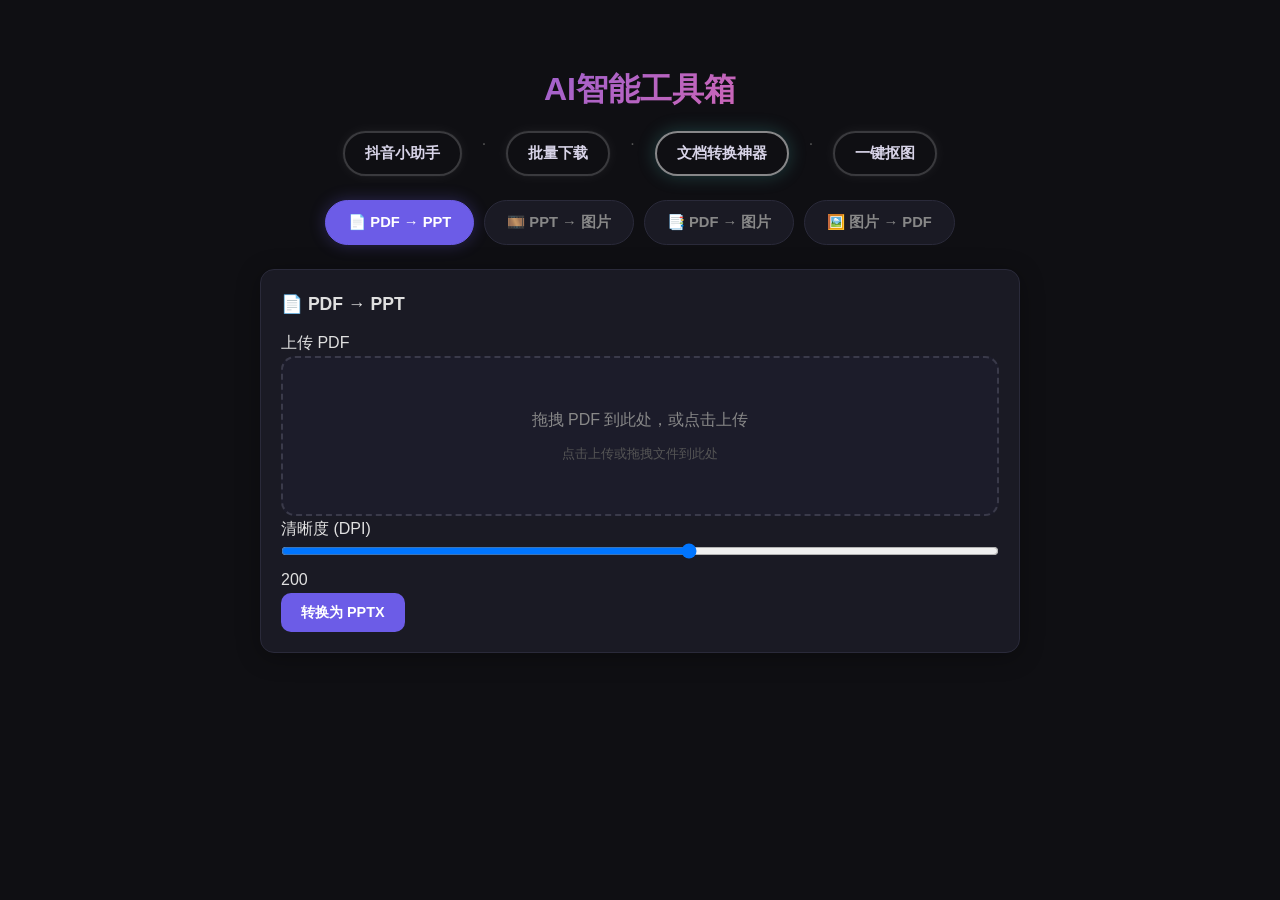
<file: templates/convert.html>
<!DOCTYPE html>
<html lang="zh-CN">
<head>
    <meta charset="UTF-8">
    <meta name="viewport" content="width=device-width, initial-scale=1.0">
    <title>文档转换神器</title>
    <link rel="stylesheet" href="/static/style.css">
    <style>
    </style>
</head>
<body>
    <div class="container">
        <header class="header">
            <h1>AI智能工具箱</h1>
            <div class="subtitle-nav">
    <a href="/" class="douyin-link">抖音小助手</a>
    <span style="color:#555;">·</span>
    <a href="/batch" class="bg-link">批量下载</a>
    <span style="color:#555;">·</span>
    <a href="/convert" class="convert-link" style="border-color:rgba(255,255,255,0.5); box-shadow:0 0 18px rgba(78,205,196,0.25);">文档转换神器</a>
    <span style="color:#555;">·</span>
    <a href="/bgremove" class="bg-link">一键抠图</a>
</div>
        </header>

        <!-- Toggle buttons (sticky) -->
        <div class="convert-toggles">
            <a href="#!" class="active" data-panel="panel-pdf-ppt">📄 PDF → PPT</a>
            <a href="#!" data-panel="panel-ppt-images">🎞️ PPT → 图片</a>
            <a href="#!" data-panel="panel-pdf-images">📑 PDF → 图片</a>
            <a href="#!" data-panel="panel-images-pdf">🖼️ 图片 → PDF</a>
        </div>

        <!-- Panel: PDF → PPT -->
        <div class="card convert-panel active" id="panel-pdf-ppt">
            <h3>📄 PDF → PPT</h3>
            <form id="form-pdf-ppt" enctype="multipart/form-data">
                <div class="form-group"><label>上传 PDF</label>
                    <div class="drop-zone">
                        
                        <span class="drop-text">拖拽 PDF 到此处，或点击上传</span>
                        <span class="drop-hint">点击上传或拖拽文件到此处</span>
                        <input type="file" name="file" accept=".pdf">
                    </div>
                </div>
                <div class="form-group"><label>清晰度 (DPI)</label><input type="range" name="dpi" min="72" max="300" value="200" step="10" oninput="this.nextElementSibling.textContent=this.value" style="width:100%"><span>200</span></div>
                <button type="submit" class="btn btn-primary">转换为 PPTX</button>
            </form>
            <div class="result-box hidden" id="result-1"></div>
        </div>

        <!-- Panel: PPT → 图片 -->
        <div class="card convert-panel" id="panel-ppt-images">
            <h3>🎞️ PPT → 图片</h3>
            <form id="form-ppt-images" enctype="multipart/form-data">
                <div class="form-group"><label>上传 PPTX</label>
                    <div class="drop-zone">
                        
                        <span class="drop-text">拖拽 PPTX 到此处，或点击上传</span>
                        <span class="drop-hint">点击上传或拖拽文件到此处</span>
                        <input type="file" name="file" accept=".pptx">
                    </div>
                </div>
                <div class="form-group"><label>清晰度 (DPI)</label><input type="range" name="dpi" min="72" max="300" value="200" step="10" oninput="this.nextElementSibling.textContent=this.value" style="width:100%"><span>200</span></div>
                <button type="submit" class="btn btn-primary">转换为图片 ZIP</button>
            </form>
            <div class="result-box hidden" id="result-2"></div>
        </div>

        <!-- Panel: PDF → 图片 -->
        <div class="card convert-panel" id="panel-pdf-images">
            <h3>📑 PDF → 图片</h3>
            <form id="form-pdf-images" enctype="multipart/form-data">
                <div class="form-group"><label>上传 PDF</label>
                    <div class="drop-zone">
                        
                        <span class="drop-text">拖拽 PDF 到此处，或点击上传</span>
                        <span class="drop-hint">点击上传或拖拽文件到此处</span>
                        <input type="file" name="file" accept=".pdf">
                    </div>
                </div>
                <div class="form-group"><label>清晰度 (DPI)</label><input type="range" name="dpi" min="72" max="300" value="200" step="10" oninput="this.nextElementSibling.textContent=this.value" style="width:100%"><span>200</span></div>
                <div class="form-group"><label>格式</label><select name="format"><option value="PNG">PNG</option><option value="JPEG">JPEG</option></select></div>
                <button type="submit" class="btn btn-primary">转换为图片 ZIP</button>
            </form>
            <div class="result-box hidden" id="result-3"></div>
        </div>

        <!-- Panel: 图片 → PDF -->
        <div class="card convert-panel" id="panel-images-pdf">
            <h3>🖼️ 图片 → PDF</h3>
            <form id="form-images-pdf" enctype="multipart/form-data">
                <div class="form-group"><label>上传多张图片</label>
                    <div class="drop-zone">
                        
                        <span class="drop-text">拖拽图片到此处，或点击上传（可多选）</span>
                        <span class="drop-hint">点击上传或拖拽文件到此处</span>
                        <input type="file" name="files" accept="image/*" multiple>
                    </div>
                </div>
                <button type="submit" class="btn btn-primary">合并为 PDF</button>
            </form>
            <div class="result-box hidden" id="result-4"></div>
        </div>
    </div>

    <script>
    // Panel toggle
    document.querySelectorAll(".convert-toggles a").forEach(link => {
        link.addEventListener("click", e => {
            e.preventDefault();
            document.querySelectorAll(".convert-toggles a").forEach(l => l.classList.remove("active"));
            link.classList.add("active");
            document.querySelectorAll(".convert-panel").forEach(p => p.classList.remove("active"));
            document.getElementById(link.dataset.panel).classList.add("active");
        });
    });

    // Drop zone drag-and-drop
    document.querySelectorAll(".drop-zone").forEach(zone => {
        const input = zone.querySelector("input[type=file]");
        ["dragenter","dragover","dragleave","drop"].forEach(evt => {
            zone.addEventListener(evt, e => { e.preventDefault(); e.stopPropagation(); });
        });
        ["dragenter","dragover"].forEach(evt => {
            zone.addEventListener(evt, () => zone.classList.add("drag-over"));
        });
        ["dragleave","drop"].forEach(evt => {
            zone.addEventListener(evt, () => zone.classList.remove("drag-over"));
        });
        zone.addEventListener("drop", e => {
            input.files = e.dataTransfer.files;
            input.dispatchEvent(new Event("change"));
        });
        input.addEventListener("change", () => {
            if (input.files.length > 0) zone.classList.add("has-file");
            else zone.classList.remove("has-file");
        });
    });

    // Form handlers
    function bindForm(id, url) {
        const form = document.getElementById(id);
        const num = id.split("-").pop();
        const result = document.getElementById("result-" + ({"pdf-ppt":"1","ppt-images":"2","pdf-images":"3","images-pdf":"4"}[id]));
        form.addEventListener("submit", async (e) => {
            e.preventDefault();
            const fd = new FormData(form);
            result.classList.remove("hidden");
            result.innerHTML = '<span style="color:#888;">处理中...</span>';
            try {
                const resp = await fetch(url, { method: "POST", body: fd });
                if (!resp.ok) { const err = await resp.json(); throw new Error(err.error); }
                const blob = await resp.blob();
                const downloadUrl = URL.createObjectURL(blob);
                const disp = resp.headers.get("Content-Disposition") || "";
                const name = disp.match(/filename="?(.+?)"?$/)?.[1] || "download";
                result.innerHTML = `<a href="\${downloadUrl}" download="\${name}" class="btn btn-success">下载 \${name}</a>`;
            } catch (err) {
                result.innerHTML = `<span style="color:#ff6b6b;">\${err.message}</span>`;
            }
        });
    }
    bindForm("form-pdf-ppt", "/api/convert/pdf-to-ppt");
    bindForm("form-ppt-images", "/api/convert/ppt-to-images");
    bindForm("form-pdf-images", "/api/convert/pdf-to-images");
    bindForm("form-images-pdf", "/api/convert/images-to-pdf");
    </script>
</body>
</html>
</file>
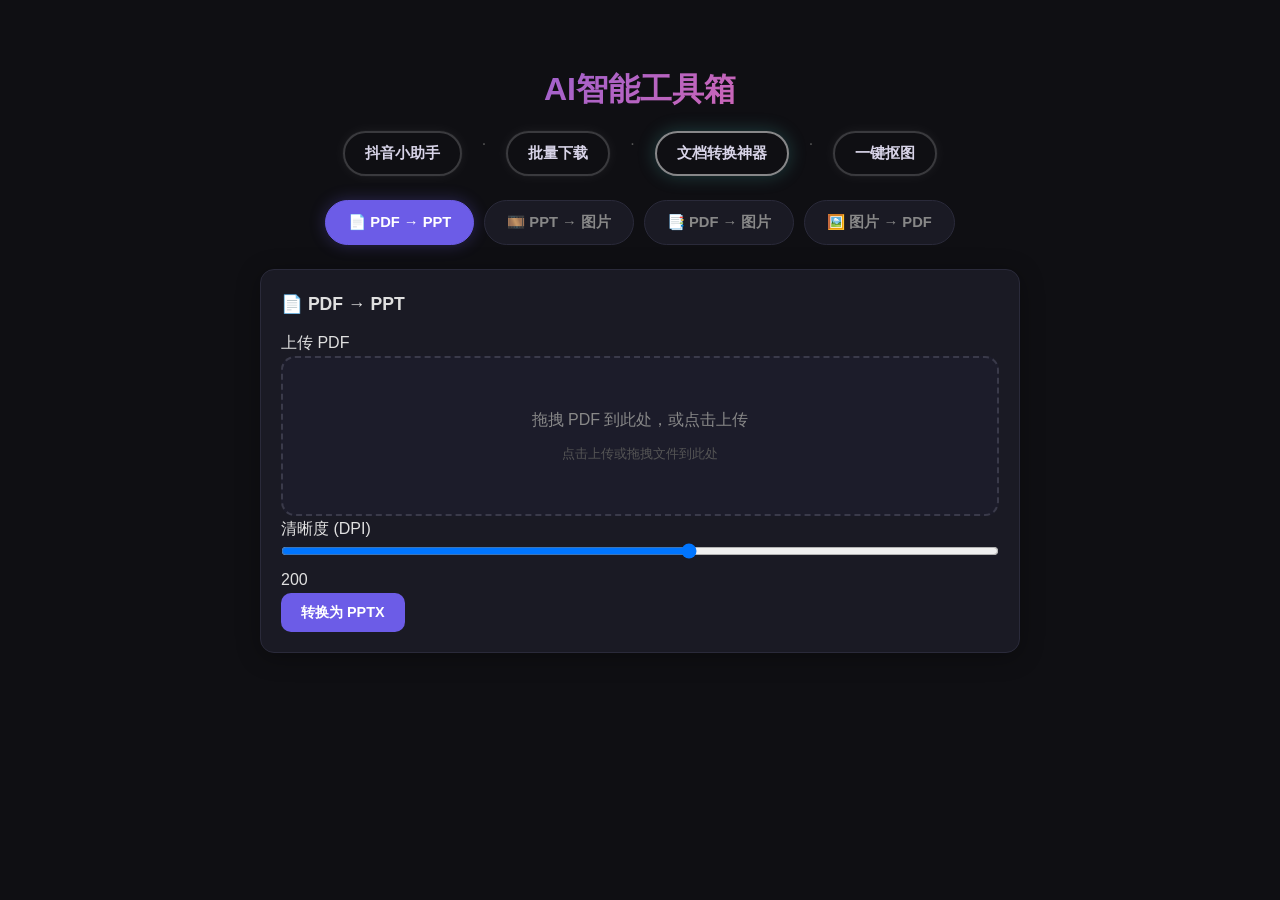
<file: douyin-tools/templates/convert.html>
<!DOCTYPE html>
<html lang="zh-CN">
<head>
    <meta charset="UTF-8">
    <meta name="viewport" content="width=device-width, initial-scale=1.0">
    <title>文档转换神器</title>
    <link rel="stylesheet" href="/static/style.css">
    <style>
    </style>
</head>
<body>
    <div class="container">
        <header class="header">
            <h1>AI智能工具箱</h1>
            <div class="subtitle-nav">
    <a href="/" class="douyin-link">抖音小助手</a>
    <span style="color:#555;">·</span>
    <a href="/batch" class="bg-link">批量下载</a>
    <span style="color:#555;">·</span>
    <a href="/convert" class="convert-link" style="border-color:rgba(255,255,255,0.5); box-shadow:0 0 18px rgba(78,205,196,0.25);">文档转换神器</a>
    <span style="color:#555;">·</span>
    <a href="/bgremove" class="bg-link">一键抠图</a>
</div>
        </header>

        <!-- Toggle buttons (sticky) -->
        <div class="convert-toggles">
            <a href="#!" class="active" data-panel="panel-pdf-ppt">📄 PDF → PPT</a>
            <a href="#!" data-panel="panel-ppt-images">🎞️ PPT → 图片</a>
            <a href="#!" data-panel="panel-pdf-images">📑 PDF → 图片</a>
            <a href="#!" data-panel="panel-images-pdf">🖼️ 图片 → PDF</a>
        </div>

        <!-- Panel: PDF → PPT -->
        <div class="card convert-panel active" id="panel-pdf-ppt">
            <h3>📄 PDF → PPT</h3>
            <form id="form-pdf-ppt" enctype="multipart/form-data">
                <div class="form-group"><label>上传 PDF</label>
                    <div class="drop-zone">
                        
                        <span class="drop-text">拖拽 PDF 到此处，或点击上传</span>
                        <span class="drop-hint">点击上传或拖拽文件到此处</span>
                        <input type="file" name="file" accept=".pdf">
                    </div>
                </div>
                <div class="form-group"><label>清晰度 (DPI)</label><input type="range" name="dpi" min="72" max="300" value="200" step="10" oninput="this.nextElementSibling.textContent=this.value" style="width:100%"><span>200</span></div>
                <button type="submit" class="btn btn-primary">转换为 PPTX</button>
            </form>
            <div class="result-box hidden" id="result-1"></div>
        </div>

        <!-- Panel: PPT → 图片 -->
        <div class="card convert-panel" id="panel-ppt-images">
            <h3>🎞️ PPT → 图片</h3>
            <form id="form-ppt-images" enctype="multipart/form-data">
                <div class="form-group"><label>上传 PPTX</label>
                    <div class="drop-zone">
                        
                        <span class="drop-text">拖拽 PPTX 到此处，或点击上传</span>
                        <span class="drop-hint">点击上传或拖拽文件到此处</span>
                        <input type="file" name="file" accept=".pptx">
                    </div>
                </div>
                <div class="form-group"><label>清晰度 (DPI)</label><input type="range" name="dpi" min="72" max="300" value="200" step="10" oninput="this.nextElementSibling.textContent=this.value" style="width:100%"><span>200</span></div>
                <button type="submit" class="btn btn-primary">转换为图片 ZIP</button>
            </form>
            <div class="result-box hidden" id="result-2"></div>
        </div>

        <!-- Panel: PDF → 图片 -->
        <div class="card convert-panel" id="panel-pdf-images">
            <h3>📑 PDF → 图片</h3>
            <form id="form-pdf-images" enctype="multipart/form-data">
                <div class="form-group"><label>上传 PDF</label>
                    <div class="drop-zone">
                        
                        <span class="drop-text">拖拽 PDF 到此处，或点击上传</span>
                        <span class="drop-hint">点击上传或拖拽文件到此处</span>
                        <input type="file" name="file" accept=".pdf">
                    </div>
                </div>
                <div class="form-group"><label>清晰度 (DPI)</label><input type="range" name="dpi" min="72" max="300" value="200" step="10" oninput="this.nextElementSibling.textContent=this.value" style="width:100%"><span>200</span></div>
                <div class="form-group"><label>格式</label><select name="format"><option value="PNG">PNG</option><option value="JPEG">JPEG</option></select></div>
                <button type="submit" class="btn btn-primary">转换为图片 ZIP</button>
            </form>
            <div class="result-box hidden" id="result-3"></div>
        </div>

        <!-- Panel: 图片 → PDF -->
        <div class="card convert-panel" id="panel-images-pdf">
            <h3>🖼️ 图片 → PDF</h3>
            <form id="form-images-pdf" enctype="multipart/form-data">
                <div class="form-group"><label>上传多张图片</label>
                    <div class="drop-zone">
                        
                        <span class="drop-text">拖拽图片到此处，或点击上传（可多选）</span>
                        <span class="drop-hint">点击上传或拖拽文件到此处</span>
                        <input type="file" name="files" accept="image/*" multiple>
                    </div>
                </div>
                <button type="submit" class="btn btn-primary">合并为 PDF</button>
            </form>
            <div class="result-box hidden" id="result-4"></div>
        </div>
    </div>

    <script>
    // Panel toggle
    document.querySelectorAll(".convert-toggles a").forEach(link => {
        link.addEventListener("click", e => {
            e.preventDefault();
            document.querySelectorAll(".convert-toggles a").forEach(l => l.classList.remove("active"));
            link.classList.add("active");
            document.querySelectorAll(".convert-panel").forEach(p => p.classList.remove("active"));
            document.getElementById(link.dataset.panel).classList.add("active");
        });
    });

    // Drop zone drag-and-drop with thumbnail preview
    function ensurePreview(zone) {
        let pv = zone.querySelector('.drop-preview');
        if (!pv) {
            pv = document.createElement('div');
            pv.className = 'drop-preview hidden';
            zone.insertBefore(pv, zone.querySelector('input'));
        }
        return pv;
    }
    function showDefault(zone, dropText, dropHint, defaultText) {
        zone.classList.remove('has-file');
        if (dropText) { dropText.style.display = ''; dropText.textContent = defaultText; }
        if (dropHint) dropHint.style.display = '';
        const pv = zone.querySelector('.drop-preview');
        if (pv) { pv.classList.add('hidden'); pv.innerHTML = ''; }
    }
    function showPreview(zone, dropText, dropHint, files) {
        zone.classList.add('has-file');
        if (dropText) dropText.style.display = 'none';
        if (dropHint) dropHint.style.display = 'none';
        const pv = ensurePreview(zone);
        pv.classList.remove('hidden');
        pv.innerHTML = '';
        const names = Array.from(files).map(f => f.name);
        const first = files[0];
        const isImage = first.type.startsWith('image/');
        const ext = (first.name.split('.').pop() || '').toLowerCase();
        if (isImage) {
            const reader = new FileReader();
            reader.onload = () => {
                pv.innerHTML = `<img src="${reader.result}" alt="preview">`;
                pv.innerHTML += `<span class="file-name">${names.join(', ')}</span>`;
            };
            reader.readAsDataURL(first);
        } else if (ext === 'pdf') {
            pv.innerHTML = '<span style="color:#888;font-size:0.85rem;">生成预览中...</span>';
            const fd = new FormData();
            fd.append('file', first);
            fetch('/api/thumbnail/pdf', { method: 'POST', body: fd })
                .then(r => r.ok ? r.blob() : Promise.reject(r))
                .then(blob => {
                    const url = URL.createObjectURL(blob);
                    pv.innerHTML = `<img src="${url}" alt="preview">`;
                    pv.innerHTML += `<span class="file-name">${names.join(', ')}</span>`;
                })
                .catch(() => {
                    pv.innerHTML = `<span class="file-icon">📄</span>`;
                    pv.innerHTML += `<span class="file-name">${names.join(', ')}</span>`;
                });
        } else {
            const icons = { pptx: '📊', ppt: '📊', doc: '📝', docx: '📝', xls: '📊', xlsx: '📊' };
            const icon = icons[ext] || '📁';
            pv.innerHTML = `<span class="file-icon">${icon}</span>`;
            pv.innerHTML += `<span class="file-name">${names.join(', ')}</span>`;
        }
    }
    document.querySelectorAll(".drop-zone").forEach(zone => {
        const input = zone.querySelector("input[type=file]");
        const dropText = zone.querySelector(".drop-text");
        const dropHint = zone.querySelector(".drop-hint");
        const defaultText = dropText ? dropText.textContent : '';
        ["dragenter","dragover","dragleave","drop"].forEach(evt => {
            zone.addEventListener(evt, e => { e.preventDefault(); e.stopPropagation(); });
        });
        ["dragenter","dragover"].forEach(evt => {
            zone.addEventListener(evt, () => zone.classList.add("drag-over"));
        });
        ["dragleave","drop"].forEach(evt => {
            zone.addEventListener(evt, () => zone.classList.remove("drag-over"));
        });
        zone.addEventListener("drop", e => {
            input.files = e.dataTransfer.files;
            input.dispatchEvent(new Event("change"));
        });
        input.addEventListener("change", () => {
            if (input.files.length > 0) {
                showPreview(zone, dropText, dropHint, input.files);
            } else {
                showDefault(zone, dropText, dropHint, defaultText);
            }
        });
    });

    // Form handlers
    function bindForm(id, url) {
        const form = document.getElementById(id);
        const key = id.replace("form-", "");
        const result = document.getElementById("result-" + ({"pdf-ppt":"1","ppt-images":"2","pdf-images":"3","images-pdf":"4"}[key]));
        form.addEventListener("submit", async (e) => {
            e.preventDefault();
            const fd = new FormData(form);
            result.classList.remove("hidden");
            result.innerHTML = '<span style="color:#888;">处理中...</span>';
            try {
                const resp = await fetch(url, { method: "POST", body: fd });
                if (!resp.ok) { const err = await resp.json(); throw new Error(err.error); }
                const blob = await resp.blob();
                const downloadUrl = URL.createObjectURL(blob);
                const disp = resp.headers.get("Content-Disposition") || "";
                const name = disp.match(/filename="?(.+?)"?$/)?.[1] || "download";
                result.innerHTML = `<a href="${downloadUrl}" download="${name}" class="btn btn-success">下载 ${name}</a>`;
            } catch (err) {
                result.innerHTML = `<span style="color:#ff6b6b;">${err.message}</span>`;
            }
        });
    }
    bindForm("form-pdf-ppt", "/api/convert/pdf-to-ppt");
    bindForm("form-ppt-images", "/api/convert/ppt-to-images");
    bindForm("form-pdf-images", "/api/convert/pdf-to-images");
    bindForm("form-images-pdf", "/api/convert/images-to-pdf");
    </script>
</body>
</html>
</file>
<file: static/style.css>
/* ==================== 全局 ==================== */
* { margin: 0; padding: 0; box-sizing: border-box; }

:root {
    --bg: #0f0f13;
    --card-bg: #1a1a24;
    --card-border: #2a2a3a;
    --text: #e0e0e0;
    --text-dim: #888;
    --primary: #6c5ce7;
    --primary-hover: #7d6ff0;
    --success: #00d68f;
    --success-hover: #00e69a;
    --danger: #ff6b6b;
    --pink: #ff6b9d;
    --blue: #4ecdc4;
    --orange: #ffa502;
    --radius: 14px;
    --radius-sm: 10px;
    --shadow: 0 4px 24px rgba(0,0,0,0.3);
}

body {
    font-family: -apple-system, BlinkMacSystemFont, 'Segoe UI', sans-serif;
    background: var(--bg);
    color: var(--text);
    min-height: 100vh;
    line-height: 1.6;
}

.container {
    max-width: 800px;
    margin: 0 auto;
    padding: 24px 20px 60px;
}

/* ==================== 头部 ==================== */
.header {
    text-align: center;
    padding: 32px 0 24px;
}

.header h1 {
    font-size: 2rem;
    background: linear-gradient(135deg, var(--primary), var(--pink));
    -webkit-background-clip: text;
    -webkit-text-fill-color: transparent;
    background-clip: text;
}

.subtitle {
    color: var(--text-dim);
    margin-top: 4px;
    font-size: 0.95rem;
}

/* ==================== 卡片 ==================== */
.card {
    background: var(--card-bg);
    border: 1px solid var(--card-border);
    border-radius: var(--radius);
    padding: 20px;
    margin-bottom: 16px;
    box-shadow: var(--shadow);
    transition: all 0.3s;
}

.card h3 {
    font-size: 1.1rem;
    margin-bottom: 12px;
    color: var(--text);
}

.card h4 {
    font-size: 0.95rem;
    margin-bottom: 8px;
    color: var(--text-dim);
}

.hidden { display: none !important; }

/* ==================== 输入区 ==================== */
.input-section {
    background: var(--card-bg);
    border: 1px solid var(--card-border);
    border-radius: var(--radius);
    padding: 20px;
    margin-bottom: 16px;
}

.input-group {
    display: flex;
    gap: 10px;
}

#urlInput {
    flex: 1;
    padding: 12px 16px;
    background: #111119;
    border: 1px solid var(--card-border);
    border-radius: var(--radius-sm);
    color: var(--text);
    font-size: 0.95rem;
    outline: none;
    transition: border-color 0.2s;
}

#urlInput:focus {
    border-color: var(--primary);
}

#urlInput::placeholder {
    color: #555;
}

.quick-actions {
    display: flex;
    gap: 8px;
    margin-top: 10px;
}

.error-msg {
    margin-top: 10px;
    padding: 10px 14px;
    background: rgba(255,107,107,0.1);
    border: 1px solid rgba(255,107,107,0.3);
    border-radius: var(--radius-sm);
    color: var(--danger);
    font-size: 0.9rem;
}

/* ==================== 按钮 ==================== */
.btn {
    padding: 10px 20px;
    border: none;
    border-radius: var(--radius-sm);
    cursor: pointer;
    font-size: 0.9rem;
    font-weight: 600;
    transition: all 0.2s;
    white-space: nowrap;
}

.btn:disabled {
    opacity: 0.5;
    cursor: not-allowed;
}

.btn-primary { background: var(--primary); color: #fff; }
.btn-primary:hover:not(:disabled) { background: var(--primary-hover); transform: translateY(-1px); }

.btn-success { background: var(--success); color: #111; }
.btn-success:hover:not(:disabled) { background: var(--success-hover); transform: translateY(-1px); }

.btn-sm {
    padding: 6px 12px;
    font-size: 0.82rem;
    background: #2a2a3a;
    color: var(--text-dim);
}
.btn-sm:hover { color: var(--text); background: #333; }

.btn-close {
    background: none;
    border: none;
    color: var(--text-dim);
    font-size: 1.2rem;
    cursor: pointer;
    padding: 4px 8px;
}
.btn-close:hover { color: var(--text); }

/* ==================== 视频信息卡片 ==================== */
.card-header {
    display: flex;
    gap: 16px;
}

.video-cover {
    width: 120px;
    height: 160px;
    border-radius: var(--radius-sm);
    background: #111;
    background-size: cover;
    background-position: center;
    flex-shrink: 0;
}

.video-meta {
    flex: 1;
    min-width: 0;
}

.video-meta h3 {
    font-size: 1rem;
    margin-bottom: 8px;
    overflow: hidden;
    text-overflow: ellipsis;
    display: -webkit-box;
    -webkit-line-clamp: 2;
    -webkit-box-orient: vertical;
}

.meta-row {
    display: flex;
    gap: 16px;
    margin-bottom: 6px;
    font-size: 0.88rem;
    color: var(--text-dim);
}

.meta-item strong { color: var(--text); }

.hashtags {
    display: flex;
    flex-wrap: wrap;
    gap: 6px;
    margin-top: 8px;
}

.hashtag {
    background: rgba(108,92,231,0.15);
    color: var(--primary);
    padding: 3px 10px;
    border-radius: 20px;
    font-size: 0.8rem;
}

/* ==================== 清晰度选择 ==================== */
.quality-section {
    margin-top: 16px;
    padding-top: 16px;
    border-top: 1px solid var(--card-border);
}

.quality-options {
    display: flex;
    flex-wrap: wrap;
    gap: 8px;
}

.quality-option {
    padding: 10px 18px;
    background: #222;
    border: 2px solid transparent;
    border-radius: var(--radius-sm);
    cursor: pointer;
    transition: all 0.2s;
    text-align: center;
    min-width: 100px;
}

.quality-option:hover {
    border-color: var(--card-border);
    background: #2a2a3a;
}

.quality-option.selected {
    border-color: var(--primary);
    background: rgba(108,92,231,0.1);
}

.quality-option .q-label {
    display: block;
    font-weight: 600;
    font-size: 0.9rem;
}

.quality-option .q-info {
    display: block;
    font-size: 0.75rem;
    color: var(--text-dim);
    margin-top: 2px;
}

/* ==================== 操作按钮 ==================== */
.action-buttons {
    display: flex;
    align-items: center;
    gap: 16px;
    margin-top: 16px;
    padding-top: 16px;
    border-top: 1px solid var(--card-border);
}

.toggle-label {
    display: flex;
    align-items: center;
    gap: 6px;
    cursor: pointer;
    font-size: 0.9rem;
    color: var(--text-dim);
}

/* ==================== 进度条 ==================== */
.progress-container {
    margin-bottom: 12px;
}

.progress-bar {
    height: 8px;
    background: #222;
    border-radius: 4px;
    overflow: hidden;
    margin-bottom: 8px;
}

.progress-fill {
    height: 100%;
    background: linear-gradient(90deg, var(--primary), var(--pink));
    border-radius: 4px;
    width: 0%;
    transition: width 0.3s ease;
}

.progress-info {
    display: flex;
    justify-content: space-between;
    font-size: 0.85rem;
    color: var(--text-dim);
}

.progress-steps {
    display: flex;
    gap: 8px;
    flex-wrap: wrap;
}

.step-badge {
    padding: 4px 12px;
    border-radius: 20px;
    font-size: 0.8rem;
    background: #222;
    color: var(--text-dim);
}

.step-badge.active {
    background: rgba(108,92,231,0.2);
    color: var(--primary);
}

.step-badge.done {
    background: rgba(0,214,143,0.1);
    color: var(--success);
}

/* ==================== 视频播放区 ==================== */
.video-download-info {
    margin-top: 8px;
    font-size: 0.85rem;
    color: var(--text-dim);
}

/* ==================== 字幕 ==================== */
.subtitle-source {
    font-size: 0.82rem;
    color: var(--text-dim);
    margin-bottom: 8px;
    padding: 4px 10px;
    background: rgba(78,205,196,0.1);
    border-radius: 20px;
    display: inline-block;
}

.subtitle-content {
    background: #111119;
    border-radius: var(--radius-sm);
    padding: 16px;
    font-size: 0.9rem;
    line-height: 1.8;
    white-space: pre-wrap;
    word-break: break-all;
    color: var(--text);
    max-height: 400px;
    overflow-y: auto;
    font-family: inherit;
}

/* ==================== AI分析 ==================== */
.ai-loading {
    display: flex;
    align-items: center;
    gap: 12px;
    padding: 20px;
    color: var(--text-dim);
}

.spinner {
    width: 24px;
    height: 24px;
    border: 3px solid var(--card-border);
    border-top-color: var(--primary);
    border-radius: 50%;
    animation: spin 0.8s linear infinite;
}

@keyframes spin {
    to { transform: rotate(360deg); }
}

.ai-content {
    font-size: 0.9rem;
    line-height: 1.8;
}

/* AI 卡片 */
.ai-card { transition: transform 0.15s, box-shadow 0.15s; }
.ai-card:hover { transform: translateY(-1px); box-shadow: 0 4px 20px rgba(0,0,0,0.3); }

/* 评分徽章 */
.ai-badge { white-space: nowrap; }

/* Highlight 关键词 */
.ai-highlight { background: rgba(255,107,157,0.15); padding: 1px 6px; border-radius: 4px; }

/* Markdown渲染 */
.markdown-body h1 { font-size: 1.3rem; color: var(--primary); margin: 16px 0 8px; }
.markdown-body h2 { font-size: 1.15rem; color: var(--pink); margin: 16px 0 8px; padding-bottom: 4px; border-bottom: 1px solid var(--card-border); }
.markdown-body h3 { font-size: 1rem; color: var(--blue); margin: 12px 0 6px; }
.markdown-body strong { color: var(--text); }
.markdown-body li { margin-left: 20px; margin-bottom: 4px; }
.markdown-body ul, .markdown-body ol { margin-bottom: 8px; }
.markdown-body p { margin-bottom: 8px; }
.markdown-body blockquote { border-left: 3px solid var(--primary); padding-left: 12px; color: var(--text-dim); margin: 8px 0; }
.markdown-body code { background: #111119; padding: 2px 6px; border-radius: 4px; font-size: 0.85rem; }
.markdown-body hr { border: none; border-top: 1px solid var(--card-border); margin: 16px 0; }
.markdown-body table { width: 100%; border-collapse: collapse; margin: 8px 0; }
.markdown-body th, .markdown-body td { border: 1px solid var(--card-border); padding: 8px 12px; text-align: left; font-size: 0.85rem; }
.markdown-body th { background: #222; }

/* ==================== 弹窗 ==================== */
.modal {
    position: fixed;
    inset: 0;
    background: rgba(0,0,0,0.7);
    display: flex;
    align-items: center;
    justify-content: center;
    z-index: 1000;
}

.modal-content {
    background: var(--card-bg);
    border: 1px solid var(--card-border);
    border-radius: var(--radius);
    width: 90%;
    max-width: 500px;
    max-height: 70vh;
    overflow-y: auto;
}

.modal-header {
    display: flex;
    justify-content: space-between;
    align-items: center;
    padding: 16px 20px;
    border-bottom: 1px solid var(--card-border);
    gap: 12px;
    flex-wrap: wrap;
}

.modal-tabs { display: flex; gap: 4px; }
.tab-btn {
    padding: 6px 14px;
    background: transparent;
    border: 1px solid var(--card-border);
    border-radius: 8px;
    color: var(--text-dim);
    font-size: 0.85rem;
    cursor: pointer;
    transition: all 0.15s;
}
.tab-btn:hover { color: var(--text); border-color: var(--text-dim); }
.tab-btn.active { background: var(--primary); color: #fff; border-color: var(--primary); }

.analysis-item {
    display: flex;
    align-items: center;
    gap: 12px;
    padding: 14px 16px !important;
}
.analysis-preview-tag {
    color: var(--primary);
    font-size: 0.82rem;
    white-space: nowrap;
}
.analysis-detail { padding: 16px 0; }
.analysis-detail .ai-card { 
    background: #14101e !important; 
    border-left-width: 3px !important;
}

.history-list {
    padding: 12px;
}

.history-item {
    display: flex;
    justify-content: space-between;
    align-items: center;
    padding: 10px 12px;
    border-radius: var(--radius-sm);
    margin-bottom: 6px;
    background: #111119;
    font-size: 0.88rem;
}

.history-item .h-name {
    overflow: hidden;
    text-overflow: ellipsis;
    white-space: nowrap;
    flex: 1;
    margin-right: 12px;
}

.history-item .h-size {
    color: var(--text-dim);
    font-size: 0.8rem;
    margin-right: 12px;
    white-space: nowrap;
}

/* ==================== Toast ==================== */
.toast {
    position: fixed;
    bottom: 32px;
    left: 50%;
    transform: translateX(-50%);
    background: var(--card-bg);
    border: 1px solid var(--card-border);
    padding: 12px 24px;
    border-radius: var(--radius-sm);
    font-size: 0.9rem;
    z-index: 2000;
    box-shadow: var(--shadow);
    animation: slideUp 0.3s ease;
}

@keyframes slideUp {
    from { opacity: 0; transform: translateX(-50%) translateY(20px); }
    to { opacity: 1; transform: translateX(-50%) translateY(0); }
}

/* ==================== 响应式 ==================== */
/* ==================== 大号上传区 ==================== */
.drop-zone {
    position: relative;
    border: 2px dashed #3a3a4a;
    border-radius: var(--radius);
    padding: 48px 24px;
    text-align: center;
    cursor: pointer;
    transition: all 0.3s;
    background: rgba(108,92,231,0.03);
    min-height: 160px;
    display: flex;
    flex-direction: column;
    align-items: center;
    justify-content: center;
    gap: 12px;
}
.drop-zone:hover, .drop-zone.drag-over {
    border-color: var(--primary);
    background: rgba(108,92,231,0.08);
}
.drop-zone .folder-icon {
    width: 56px;
    height: 56px;
    opacity: 0.25;
    transition: opacity 0.3s;
    pointer-events: none;
}
.drop-zone:hover .folder-icon { opacity: 0.4; }
.drop-zone .drop-text {
    font-size: 1rem;
    color: #888;
    pointer-events: none;
}
.drop-zone .drop-hint {
    font-size: 0.8rem;
    color: #555;
    pointer-events: none;
}
.drop-zone input[type=file] {
    position: absolute;
    inset: 0;
    opacity: 0;
    cursor: pointer;
}
.drop-zone.has-file {
    border-color: var(--success);
    background: rgba(0,214,143,0.05);
}

@media (max-width: 600px) {
    .container { padding: 12px; }
    .header h1 { font-size: 1.5rem; }
    .card-header { flex-direction: column; align-items: center; }
    .video-cover { width: 100%; height: 200px; }
    .quality-options { justify-content: center; }
    .quality-option { min-width: 80px; padding: 8px 12px; font-size: 0.82rem; }
}

/* Subtitle nav pill buttons with glow */
.subtitle-nav { display:flex; gap:20px; justify-content:center; flex-wrap:wrap; margin-top:16px; }
.container { padding-top:32px; }
.subtitle-nav a, .subtitle-nav span.current {
    display:inline-block;
    padding:8px 20px;
    border-radius:24px;
    font-size:0.95rem;
    font-weight:600;
    text-decoration:none;
    transition:all 0.3s;
    border:2px solid rgba(255,255,255,0.18);
    color:#d8d4e8;
    box-shadow: 0 0 14px rgba(255,255,255,0.06), 0 0 2px rgba(255,255,255,0.08);
}
.subtitle-nav a:hover {
    border-color:rgba(255,255,255,0.55);
    color:#fff;
    box-shadow: 0 0 24px rgba(255,255,255,0.18), 0 0 8px rgba(255,255,255,0.10);
    transform: translateY(-1px);
}
.subtitle-nav span.current {
    border-color:rgba(255,255,255,0.5);
    color:#fff;
    box-shadow: 0 0 22px rgba(255,255,255,0.16), 0 0 6px rgba(255,255,255,0.10);
}

/* Convert anchor pills as toggle buttons */
.convert-toggles { display:flex; gap:10px; justify-content:center; flex-wrap:wrap; margin-bottom:24px; position:sticky; top:12px; z-index:10; }
.convert-toggles a {
    padding:10px 22px; border-radius:24px; font-size:0.92rem; font-weight:600;
    text-decoration:none; color:#888; background:#1a1a24; border:1.5px solid #2a2a3a;
    transition:all 0.25s; cursor:pointer;
}
.convert-toggles a:hover { border-color:#6c5ce7; color:#e0e0e0; }
.convert-toggles a.active {
    background:#6c5ce7; color:#fff; border-color:#6c5ce7;
    box-shadow:0 0 16px rgba(108,92,231,0.3);
}
.convert-panel { display:none; }
.convert-panel.active { display:block; }

/* ==================== Feature Tabs ==================== */
.feature-tabs {
    display: flex;
    gap: 0;
    margin-top: 16px;
    padding-top: 16px;
    border-top: 1px solid var(--card-border);
}

.ftab-btn {
    flex: 1;
    padding: 10px 6px;
    background: transparent;
    border: none;
    border-bottom: 2px solid transparent;
    color: var(--text-dim);
    font-size: 0.85rem;
    font-weight: 600;
    cursor: pointer;
    transition: all 0.2s;
    white-space: nowrap;
}

.ftab-btn:hover { color: var(--text); }
.ftab-btn.active {
    color: var(--primary);
    border-bottom-color: var(--primary);
}

.ftab-panel { padding-top: 16px; }

/* ==================== Batch Page ==================== */
.batch-input-section {
    background: var(--card-bg);
    border: 1px solid var(--card-border);
    border-radius: var(--radius);
    padding: 20px;
    margin-bottom: 16px;
}

.batch-input-section textarea {
    width: 100%;
    min-height: 120px;
    padding: 14px;
    background: #111119;
    border: 1px solid var(--card-border);
    border-radius: var(--radius-sm);
    color: var(--text);
    font-size: 0.9rem;
    font-family: inherit;
    outline: none;
    resize: vertical;
    line-height: 1.8;
    transition: border-color 0.2s;
}

.batch-input-section textarea:focus { border-color: var(--primary); }
.batch-input-section textarea::placeholder { color: #555; }

.batch-actions {
    display: flex;
    gap: 10px;
    margin-top: 12px;
    align-items: center;
}

.batch-global-controls {
    display: flex;
    gap: 8px;
    margin-left: auto;
}

.batch-overall-progress {
    background: var(--card-bg);
    border: 1px solid var(--card-border);
    border-radius: var(--radius);
    padding: 16px 20px;
    margin-bottom: 16px;
}

.batch-overall-progress .progress-label {
    display: flex;
    justify-content: space-between;
    margin-bottom: 8px;
    font-size: 0.88rem;
    color: var(--text-dim);
}

.task-cards {
    display: flex;
    flex-direction: column;
    gap: 10px;
}

.task-card {
    background: var(--card-bg);
    border: 1px solid var(--card-border);
    border-radius: var(--radius);
    padding: 16px;
    transition: border-color 0.2s;
}

.task-card.status-done { border-color: rgba(0, 214, 143, 0.3); }
.task-card.status-error { border-color: rgba(255, 107, 107, 0.3); }
.task-card.status-processing { border-color: rgba(108, 92, 231, 0.4); }

.task-card-header {
    display: flex;
    gap: 12px;
    align-items: center;
}

.task-card-cover {
    width: 64px;
    height: 85px;
    border-radius: 8px;
    background: #111119;
    background-size: cover;
    background-position: center;
    flex-shrink: 0;
}

.task-card-info {
    flex: 1;
    min-width: 0;
}

.task-card-info .tc-desc {
    font-size: 0.9rem;
    font-weight: 600;
    overflow: hidden;
    text-overflow: ellipsis;
    white-space: nowrap;
    margin-bottom: 4px;
}

.task-card-info .tc-author {
    font-size: 0.8rem;
    color: var(--text-dim);
}

.task-card-info .tc-url {
    font-size: 0.75rem;
    color: #555;
    overflow: hidden;
    text-overflow: ellipsis;
    white-space: nowrap;
    margin-top: 2px;
}

.task-card-status {
    display: flex;
    align-items: center;
    gap: 6px;
}

.status-badge {
    padding: 4px 12px;
    border-radius: 20px;
    font-size: 0.78rem;
    font-weight: 600;
}

.status-badge.queued { background: #2a2a3a; color: #888; }
.status-badge.parsing { background: rgba(108,92,231,0.15); color: #a78bfa; }
.status-badge.downloading { background: rgba(108,92,231,0.2); color: var(--primary); }
.status-badge.done { background: rgba(0,214,143,0.1); color: var(--success); }
.status-badge.error { background: rgba(255,107,107,0.1); color: var(--danger); }
.status-badge.paused { background: rgba(255,165,2,0.1); color: var(--orange); }

.task-card-progress { margin-top: 12px; }

.task-card-progress .mini-bar {
    height: 4px;
    background: #222;
    border-radius: 2px;
    overflow: hidden;
    margin-bottom: 4px;
}

.task-card-progress .mini-fill {
    height: 100%;
    background: linear-gradient(90deg, var(--primary), var(--pink));
    border-radius: 2px;
    width: 0%;
    transition: width 0.3s;
}

.task-card-progress .mini-text {
    font-size: 0.75rem;
    color: var(--text-dim);
}

.task-card-actions {
    display: flex;
    gap: 6px;
    margin-top: 12px;
}

/* Comment analysis panel */
.comment-panel {
    margin-top: 16px;
    padding-top: 16px;
    border-top: 1px solid var(--card-border);
}

.comment-panel h4 {
    font-size: 0.9rem;
    margin-bottom: 12px;
    color: var(--text);
}

.comment-stats {
    display: grid;
    grid-template-columns: repeat(3, 1fr);
    gap: 10px;
    margin-bottom: 16px;
}

.comment-stat {
    text-align: center;
    padding: 12px 8px;
    border-radius: var(--radius-sm);
    background: #111119;
}

.comment-stat .cs-value {
    font-size: 1.3rem;
    font-weight: 700;
}

.comment-stat .cs-label {
    font-size: 0.75rem;
    color: var(--text-dim);
    margin-top: 2px;
}

.comment-stat.positive .cs-value { color: var(--success); }
.comment-stat.neutral .cs-value { color: var(--orange); }
.comment-stat.negative .cs-value { color: var(--danger); }

.comment-keywords {
    display: flex;
    flex-wrap: wrap;
    gap: 6px;
    margin-bottom: 16px;
}

.comment-keyword {
    padding: 4px 12px;
    background: rgba(108,92,231,0.12);
    color: var(--primary);
    border-radius: 20px;
    font-size: 0.8rem;
}

.comment-summary {
    background: #111119;
    border-radius: var(--radius-sm);
    padding: 14px;
    font-size: 0.85rem;
    line-height: 1.7;
    color: var(--text-dim);
}

.comment-loading {
    display: flex;
    align-items: center;
    gap: 10px;
    padding: 16px;
    color: var(--text-dim);
    font-size: 0.85rem;
}
</file>
